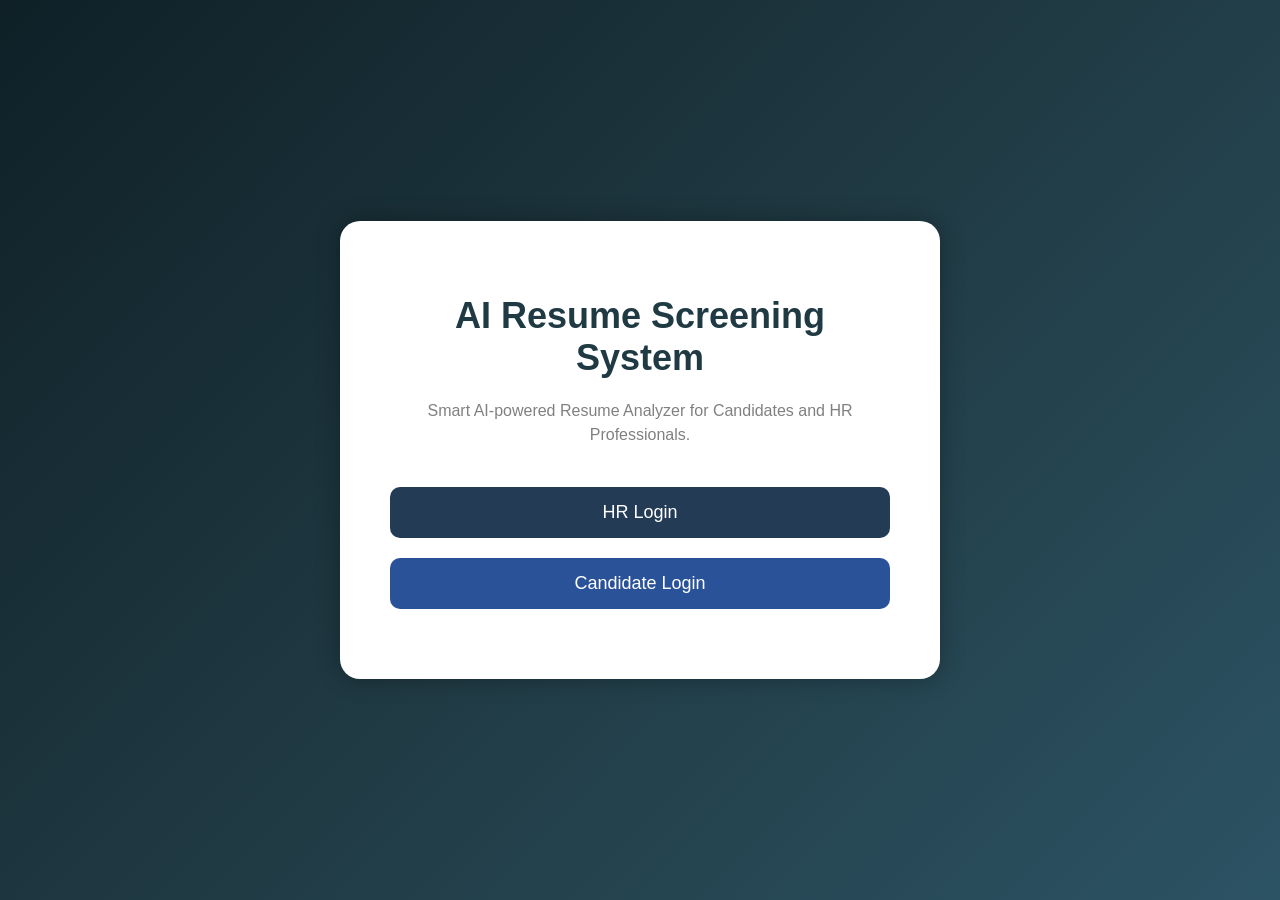
<file: templates/index.html>
<!DOCTYPE html>
<html>

<head>

    <title>AI Resume Screening</title>

    <style>

        body {

            margin: 0;
            padding: 0;

            font-family: Arial, sans-serif;

            background: linear-gradient(
                135deg,
                #0f2027,
                #203a43,
                #2c5364
            );

            height: 100vh;

            display: flex;
            justify-content: center;
            align-items: center;
        }

        .home-container {

            background: white;

            padding: 50px;

            width: 500px;

            border-radius: 20px;

            box-shadow: 0px 0px 25px rgba(0,0,0,0.3);

            text-align: center;
        }

        h1 {

            color: #203a43;

            margin-bottom: 20px;

            font-size: 36px;
        }

        .subtitle {

            color: gray;

            margin-bottom: 40px;

            line-height: 1.5;
        }

        .btn {

            width: 100%;

            padding: 15px;

            margin-bottom: 20px;

            border: none;

            border-radius: 10px;

            font-size: 18px;

            cursor: pointer;

            transition: 0.3s;

            color: white;
        }

        .hr-btn {

            background: #243b55;
        }

        .hr-btn:hover {

            background: #141e30;

            transform: scale(1.03);
        }

        .candidate-btn {

            background: #2a5298;
        }

        .candidate-btn:hover {

            background: #1e3c72;

            transform: scale(1.03);
        }

        a {

            text-decoration: none;
        }

    </style>

</head>

<body>

    <div class="home-container">

        <h1>

            AI Resume Screening System

        </h1>

        <p class="subtitle">

            Smart AI-powered Resume Analyzer for
            Candidates and HR Professionals.

        </p>

        <a href="/hr-login">

            <button class="btn hr-btn">

                HR Login

            </button>

        </a>

        <a href="/candidate-login">

            <button class="btn candidate-btn">

                Candidate Login

            </button>

        </a>

    </div>

</body>

</html>
</file>
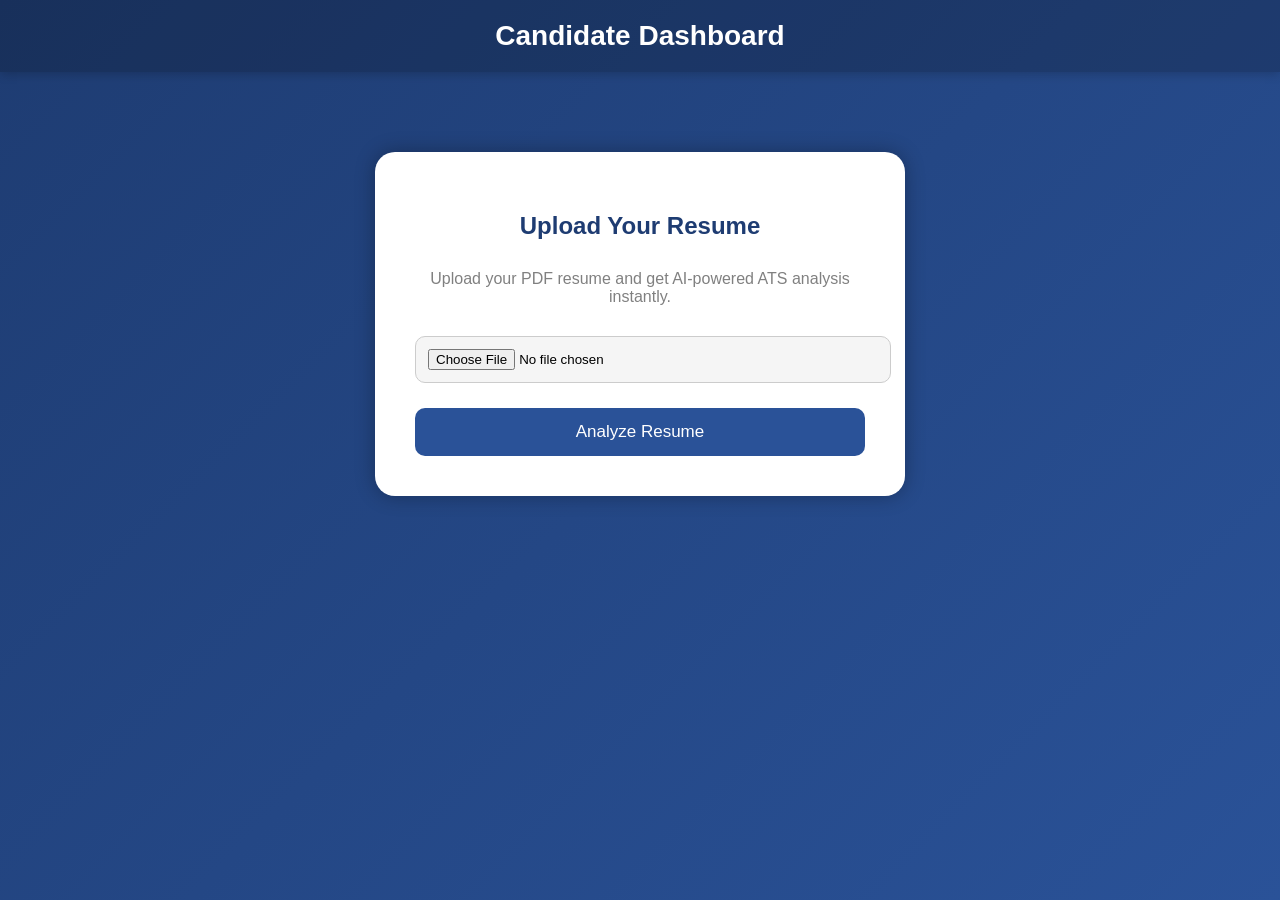
<file: templates/candidate_dashboard.html>
<!DOCTYPE html>
<html>

<head>

    <title>Candidate Dashboard</title>

    <style>

        body {

            margin: 0;
            padding: 0;

            font-family: Arial, sans-serif;

            background: linear-gradient(
                135deg,
                #1e3c72,
                #2a5298
            );

            min-height: 100vh;
        }

        .navbar {

            background: rgba(0,0,0,0.2);

            padding: 20px;

            color: white;

            text-align: center;

            font-size: 28px;

            font-weight: bold;

            box-shadow: 0px 2px 10px rgba(0,0,0,0.2);
        }

        .dashboard-container {

            display: flex;

            justify-content: center;

            align-items: center;

            margin-top: 80px;
        }

        .dashboard-card {

            background: white;

            width: 450px;

            padding: 40px;

            border-radius: 20px;

            box-shadow: 0px 0px 20px rgba(0,0,0,0.3);

            text-align: center;
        }

        h2 {

            color: #1e3c72;

            margin-bottom: 30px;
        }

        input[type=file] {

            width: 100%;

            padding: 12px;

            border-radius: 10px;

            border: 1px solid #ccc;

            margin-bottom: 25px;

            background: #f5f5f5;
        }

        button {

            width: 100%;

            padding: 14px;

            background: #2a5298;

            color: white;

            border: none;

            border-radius: 10px;

            font-size: 17px;

            cursor: pointer;

            transition: 0.3s;
        }

        button:hover {

            background: #1e3c72;

            transform: scale(1.03);
        }

        .info-text {

            color: gray;

            margin-bottom: 30px;
        }

    </style>

</head>

<body>

    <div class="navbar">

        Candidate Dashboard

    </div>

    <div class="dashboard-container">

        <div class="dashboard-card">

            <h2>Upload Your Resume</h2>

            <p class="info-text">

                Upload your PDF resume and get AI-powered ATS analysis instantly.

            </p>

            <form action="/results"
                  method="POST"
                  enctype="multipart/form-data">

                <input type="file"
                       name="resume"
                       required>

                <button type="submit">

                    Analyze Resume

                </button>

            </form>

        </div>

    </div>

</body>

</html>
</file>
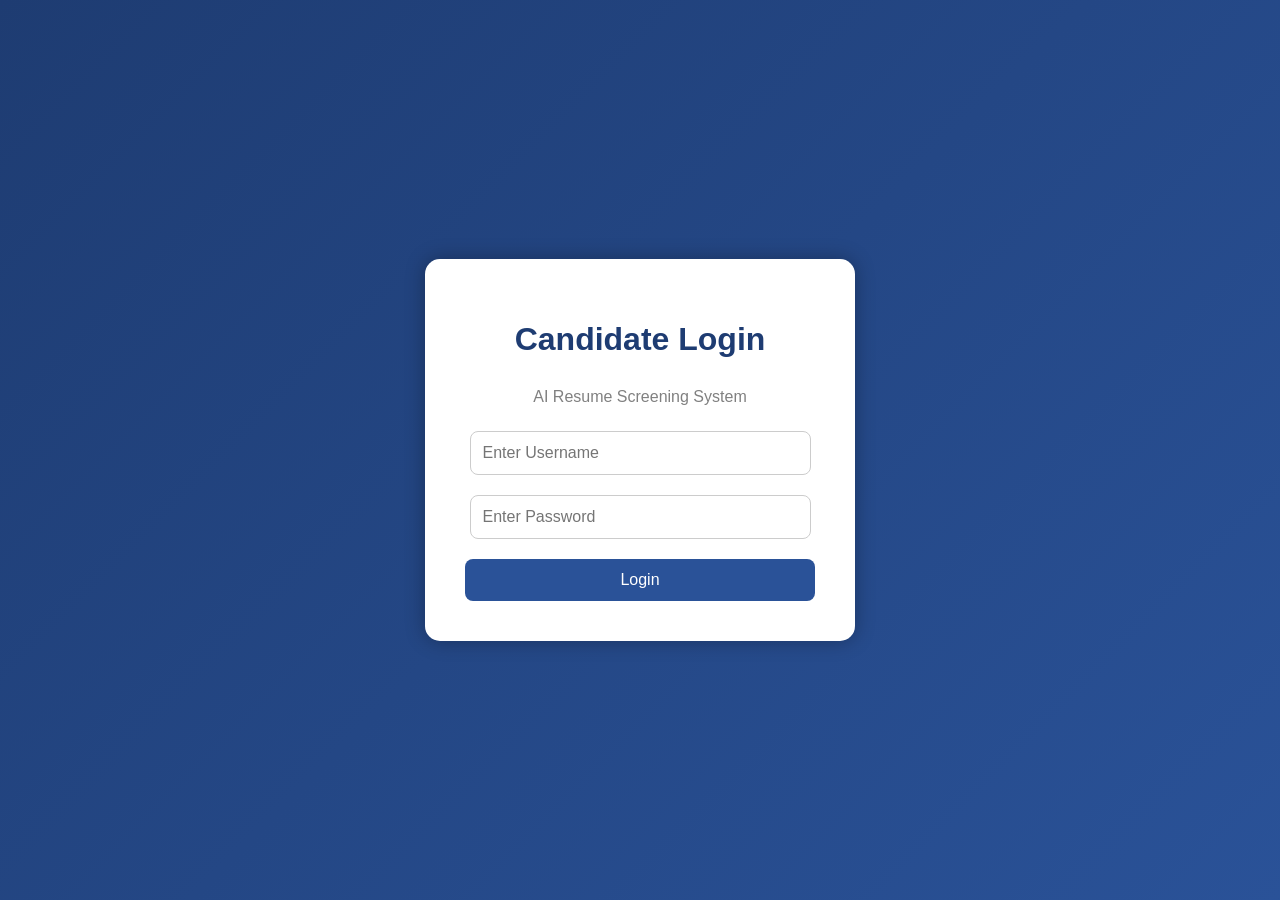
<file: templates/candidate_login.html>
<!DOCTYPE html>
<html>

<head>

    <title>Candidate Login</title>

    <style>

        body {

            margin: 0;
            padding: 0;

            font-family: Arial, sans-serif;

            background: linear-gradient(
                135deg,
                #1e3c72,
                #2a5298
            );

            height: 100vh;

            display: flex;
            justify-content: center;
            align-items: center;
        }

        .login-box {

            background: white;

            padding: 40px;

            width: 350px;

            border-radius: 15px;

            box-shadow: 0px 0px 20px rgba(0,0,0,0.3);

            text-align: center;
        }

        h1 {

            color: #1e3c72;

            margin-bottom: 30px;
        }

        input {

            width: 90%;

            padding: 12px;

            margin-bottom: 20px;

            border: 1px solid #ccc;

            border-radius: 8px;

            font-size: 16px;
        }

        button {

            width: 100%;

            padding: 12px;

            background: #2a5298;

            color: white;

            border: none;

            border-radius: 8px;

            font-size: 16px;

            cursor: pointer;

            transition: 0.3s;
        }

        button:hover {

            background: #1e3c72;

            transform: scale(1.03);
        }

        .subtitle {

            color: gray;

            margin-bottom: 25px;
        }

    </style>

</head>

<body>

    <div class="login-box">

        <h1>Candidate Login</h1>

        <p class="subtitle">

            AI Resume Screening System

        </p>

        <form action="/candidate-dashboard"
              method="GET">

            <input type="text"
                   placeholder="Enter Username"
                   required>

            <input type="password"
                   placeholder="Enter Password"
                   required>

            <button type="submit">

                Login

            </button>

        </form>

    </div>

</body>

</html>
</file>
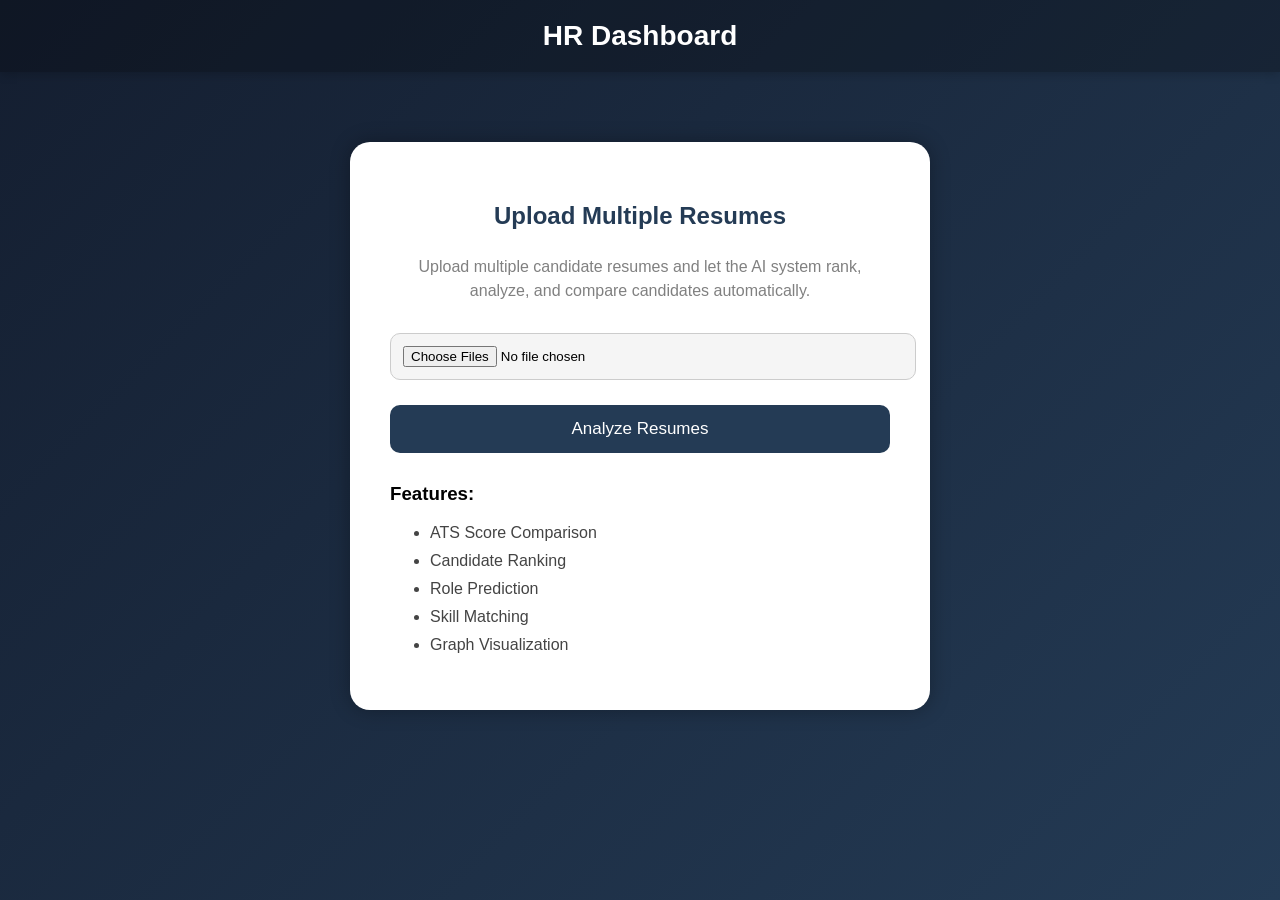
<file: templates/hr_dashboard.html>
<!DOCTYPE html>
<html>

<head>

    <title>HR Dashboard</title>

    <style>

        body {

            margin: 0;
            padding: 0;

            font-family: Arial, sans-serif;

            background: linear-gradient(
                135deg,
                #141e30,
                #243b55
            );

            min-height: 100vh;
        }

        .navbar {

            background: rgba(0,0,0,0.25);

            padding: 20px;

            color: white;

            text-align: center;

            font-size: 28px;

            font-weight: bold;

            box-shadow: 0px 2px 10px rgba(0,0,0,0.2);
        }

        .dashboard-container {

            display: flex;

            justify-content: center;

            align-items: center;

            margin-top: 70px;
        }

        .dashboard-card {

            background: white;

            width: 500px;

            padding: 40px;

            border-radius: 20px;

            box-shadow: 0px 0px 20px rgba(0,0,0,0.3);

            text-align: center;
        }

        h2 {

            color: #243b55;

            margin-bottom: 25px;
        }

        .info-text {

            color: gray;

            margin-bottom: 30px;

            line-height: 1.5;
        }

        input[type=file] {

            width: 100%;

            padding: 12px;

            border-radius: 10px;

            border: 1px solid #ccc;

            background: #f5f5f5;

            margin-bottom: 25px;
        }

        button {

            width: 100%;

            padding: 14px;

            background: #243b55;

            color: white;

            border: none;

            border-radius: 10px;

            font-size: 17px;

            cursor: pointer;

            transition: 0.3s;
        }

        button:hover {

            background: #141e30;

            transform: scale(1.03);
        }

        .features {

            margin-top: 30px;

            text-align: left;
        }

        .features li {

            margin-bottom: 10px;

            color: #444;
        }

    </style>

</head>

<body>

    <div class="navbar">

        HR Dashboard

    </div>

    <div class="dashboard-container">

        <div class="dashboard-card">

            <h2>Upload Multiple Resumes</h2>

            <p class="info-text">

                Upload multiple candidate resumes and let the AI system
                rank, analyze, and compare candidates automatically.

            </p>

            <form action="/multi-results"
                  method="POST"
                  enctype="multipart/form-data">

                <input type="file"
                       name="resumes"
                       multiple
                       required>

                <button type="submit">

                    Analyze Resumes

                </button>

            </form>

            <div class="features">

                <h3>Features:</h3>

                <ul>

                    <li>ATS Score Comparison</li>

                    <li>Candidate Ranking</li>

                    <li>Role Prediction</li>

                    <li>Skill Matching</li>

                    <li>Graph Visualization</li>

                </ul>

            </div>

        </div>

    </div>

</body>

</html>
</file>
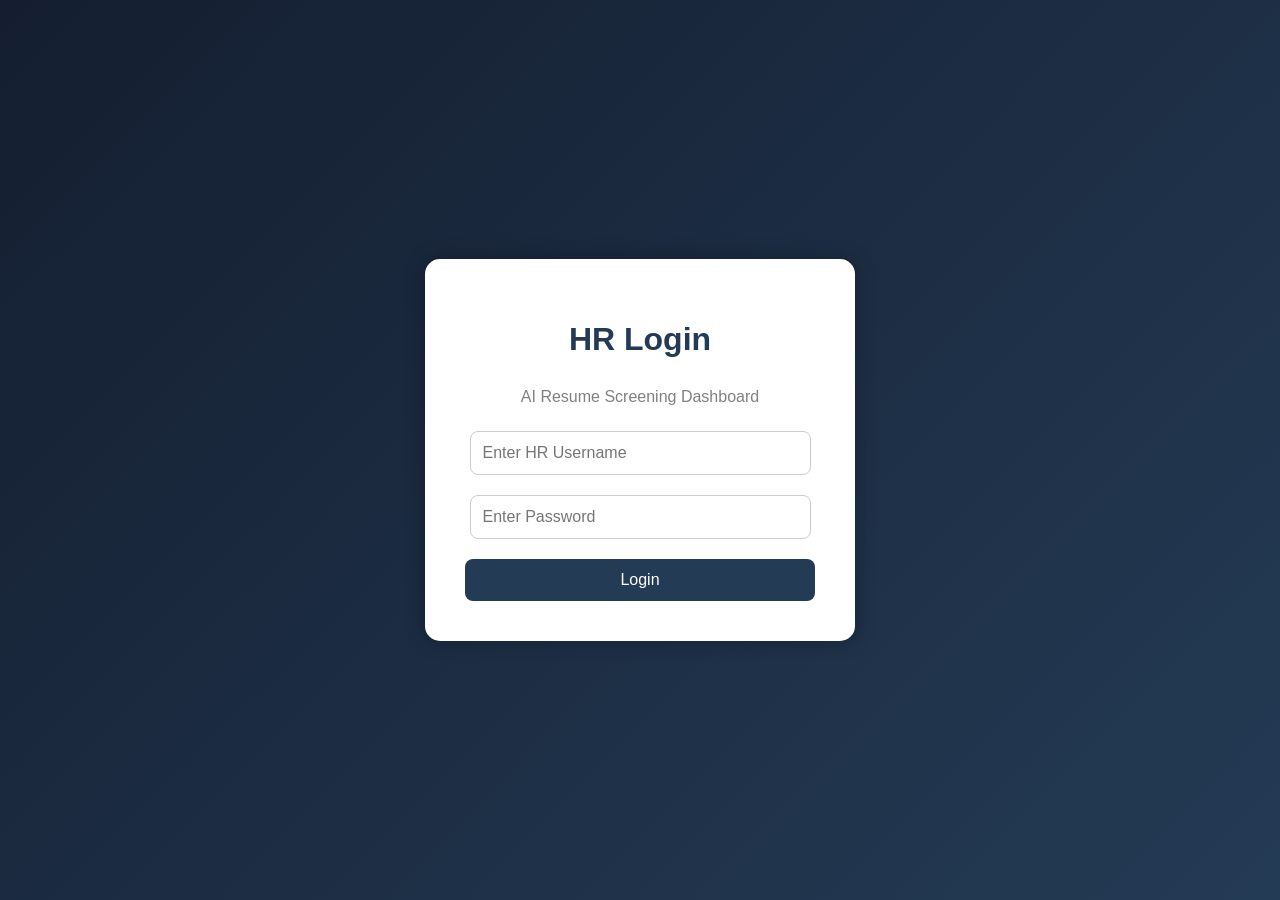
<file: templates/hr_login.html>
<!DOCTYPE html>
<html>

<head>

    <title>HR Login</title>

    <style>

        body {

            margin: 0;
            padding: 0;

            font-family: Arial, sans-serif;

            background: linear-gradient(
                135deg,
                #141e30,
                #243b55
            );

            height: 100vh;

            display: flex;
            justify-content: center;
            align-items: center;
        }

        .login-box {

            background: white;

            padding: 40px;

            width: 350px;

            border-radius: 15px;

            box-shadow: 0px 0px 20px rgba(0,0,0,0.3);

            text-align: center;
        }

        h1 {

            color: #243b55;

            margin-bottom: 30px;
        }

        .subtitle {

            color: gray;

            margin-bottom: 25px;
        }

        input {

            width: 90%;

            padding: 12px;

            margin-bottom: 20px;

            border: 1px solid #ccc;

            border-radius: 8px;

            font-size: 16px;
        }

        button {

            width: 100%;

            padding: 12px;

            background: #243b55;

            color: white;

            border: none;

            border-radius: 8px;

            font-size: 16px;

            cursor: pointer;

            transition: 0.3s;
        }

        button:hover {

            background: #141e30;

            transform: scale(1.03);
        }

    </style>

</head>

<body>

    <div class="login-box">

        <h1>HR Login</h1>

        <p class="subtitle">

            AI Resume Screening Dashboard

        </p>

        <form action="/hr-dashboard"
              method="GET">

            <input type="text"
                   placeholder="Enter HR Username"
                   required>

            <input type="password"
                   placeholder="Enter Password"
                   required>

            <button type="submit">

                Login

            </button>

        </form>

    </div>

</body>

</html>
</file>
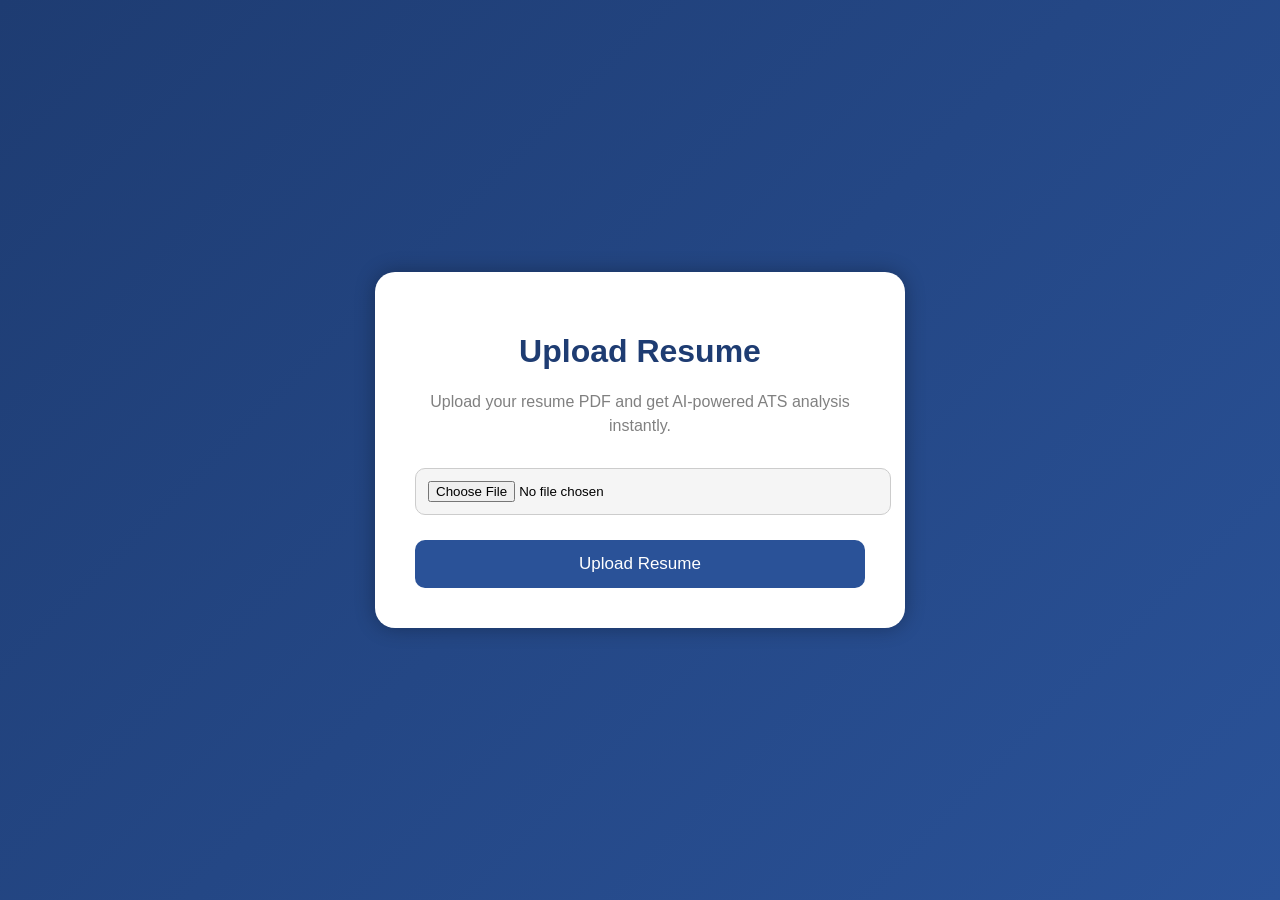
<file: templates/upload.html>
<!DOCTYPE html>
<html>

<head>

    <title>Upload Resume</title>

    <style>

        body {

            margin: 0;
            padding: 0;

            font-family: Arial, sans-serif;

            background: linear-gradient(
                135deg,
                #1e3c72,
                #2a5298
            );

            min-height: 100vh;

            display: flex;
            justify-content: center;
            align-items: center;
        }

        .upload-card {

            background: white;

            width: 450px;

            padding: 40px;

            border-radius: 20px;

            box-shadow: 0px 0px 20px rgba(0,0,0,0.3);

            text-align: center;
        }

        h1 {

            color: #1e3c72;

            margin-bottom: 20px;
        }

        .subtitle {

            color: gray;

            margin-bottom: 30px;

            line-height: 1.5;
        }

        input[type=file] {

            width: 100%;

            padding: 12px;

            border: 1px solid #ccc;

            border-radius: 10px;

            background: #f5f5f5;

            margin-bottom: 25px;
        }

        button {

            width: 100%;

            padding: 14px;

            background: #2a5298;

            color: white;

            border: none;

            border-radius: 10px;

            font-size: 17px;

            cursor: pointer;

            transition: 0.3s;
        }

        button:hover {

            background: #1e3c72;

            transform: scale(1.03);
        }

    </style>

</head>

<body>

    <div class="upload-card">

        <h1>Upload Resume</h1>

        <p class="subtitle">

            Upload your resume PDF and get
            AI-powered ATS analysis instantly.

        </p>

        <form action="/results"
              method="POST"
              enctype="multipart/form-data">

            <input type="file"
                   name="resume"
                   required>

            <button type="submit">

                Upload Resume

            </button>

        </form>

    </div>

</body>

</html>
</file>
